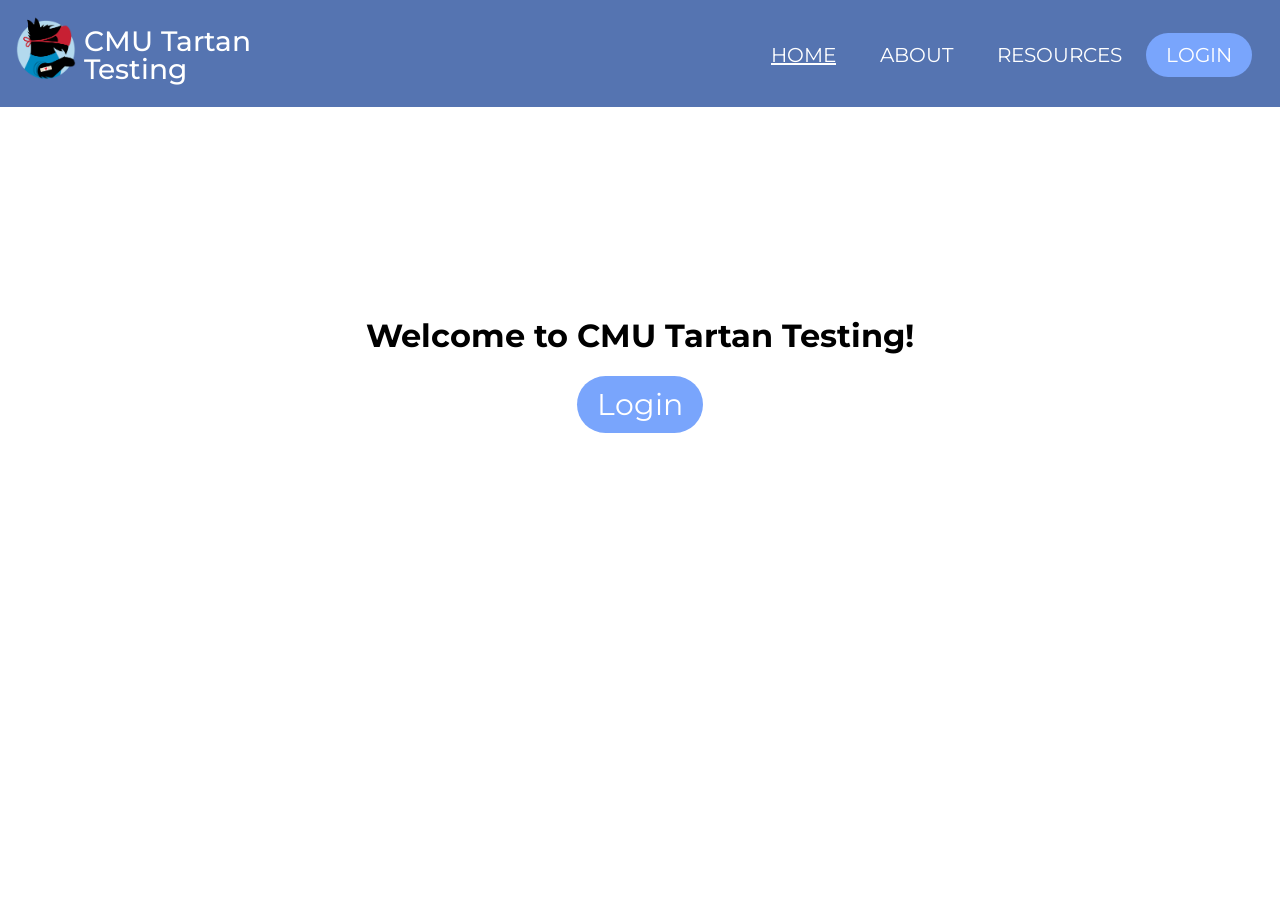
<file: public/index.html>
<!DOCTYPE html>
<html lang="en">
<head>
    <meta charset="utf-8" />
    <meta name="author" content="Carnegie Mellon University Tartan Testing">
    
    <title>CMU Tartan Testing</title>

    <!-- CSS Files -->
    <link rel="stylesheet" media="all" type="text/css" href="css/styles.css" />
    <link rel="stylesheet" media="all" type="text/css" href="css/buttons.css" />

    <!-- Favicon -->
    <link rel="shortcut icon" type="image/x-icon" href="images/scottyvaccinated.png" />

    <!-- Google Font -->
    <link rel="preconnect" href="https://fonts.googleapis.com">
    <link rel="preconnect" href="https://fonts.gstatic.com" crossorigin>
    <link href="https://fonts.googleapis.com/css2?family=Montserrat&display=swap" rel="stylesheet">
</head>

<body>
    <div id="top_row">
        <header>
            <a href="loggedin-home.html"><img src="images/scottyvaccinated.png" class="logo" alt="CMU mascot Scotty wearing a mask"></a>
            <h1>CMU Tartan Testing</h1>
        </header>

        <!-- Nav bar -->
        <nav>
            <a href="index.html" class="selected button">HOME</a>
            <a href="about.html" class="button">ABOUT</a>
            <a href="resources.html" class="button">RESOURCES</a>
            <a href="login.html" class="button login-button">LOGIN</a>
        </nav>

        <!-- Main content of page -->
        <div id="centered-page">
            <h1>Welcome to CMU Tartan Testing!</h1><br>
            <a href="login.html" class="button login-button medium-button">Login</a>
        </div>
    </div>
</body>
</html>
</file>
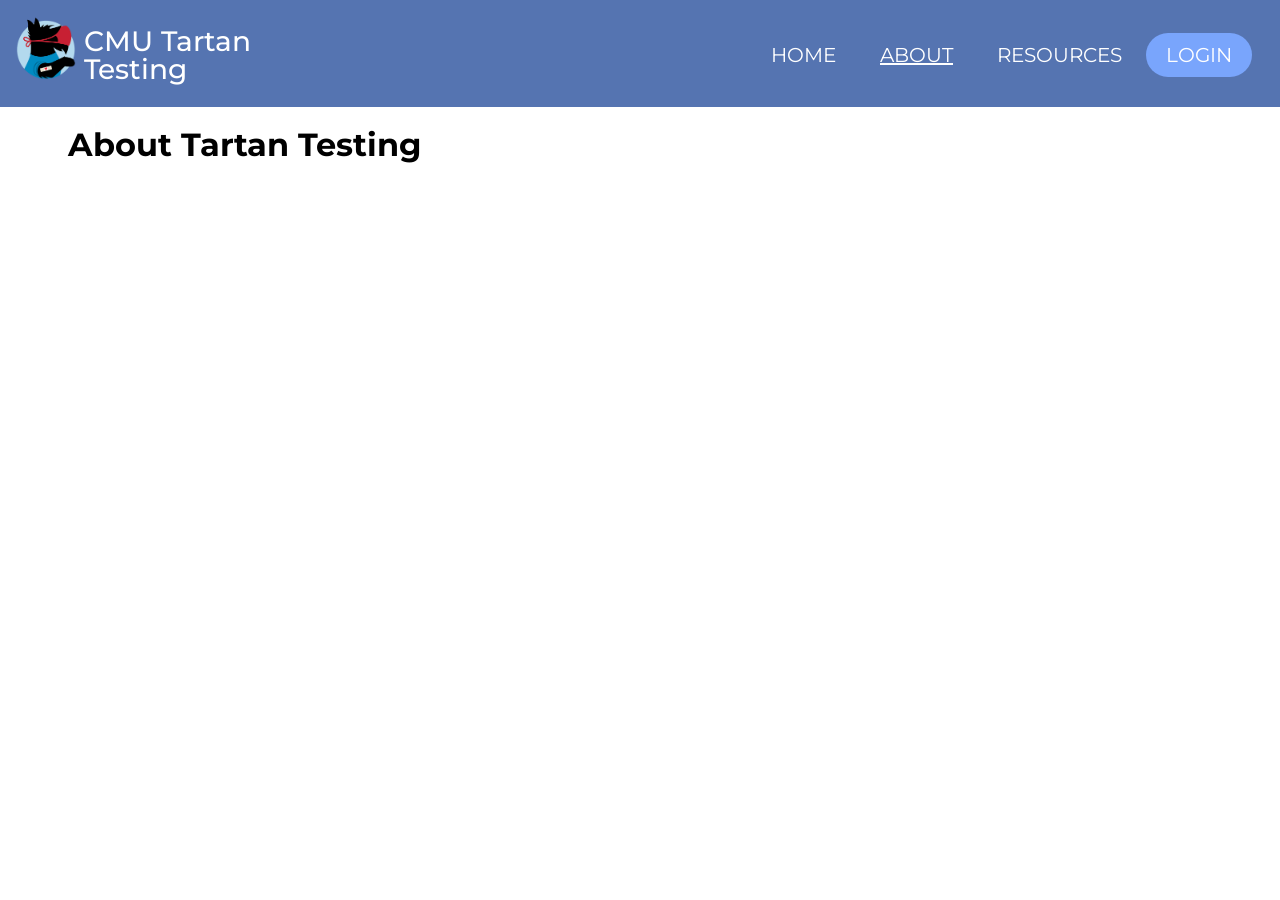
<file: public/about.html>
<!DOCTYPE html>
<html lang="en">
<head>
    <meta charset="utf-8" />
    <meta name="author" content="Carnegie Mellon University Tartan Testing">
    
    <title>CMU Tartan Testing</title>

    <!-- CSS Files -->
    <link rel="stylesheet" media="all" type="text/css" href="css/styles.css" />
    <link rel="stylesheet" media="all" type="text/css" href="css/buttons.css" />

    <!-- Favicon -->
    <link rel="shortcut icon" type="image/x-icon" href="images/scottyvaccinated.png" />

    <!-- Google Font -->
    <link rel="preconnect" href="https://fonts.googleapis.com">
    <link rel="preconnect" href="https://fonts.gstatic.com" crossorigin>
    <link href="https://fonts.googleapis.com/css2?family=Montserrat&display=swap" rel="stylesheet">
</head>

<body>
    <div id="top_row">
        <header>
            <a href="loggedin-home.html"><img src="images/scottyvaccinated.png" class="logo" alt="CMU mascot Scotty wearing a mask"></a>
            <h1>CMU Tartan Testing</h1>
        </header>

        <!-- Nav bar -->
        <nav>
            <a href="index.html" class="button">HOME</a>
            <a href="about.html" class="button selected">ABOUT</a>
            <a href="resources.html" class="button">RESOURCES</a>
            <a href="login.html" class="button login-button">LOGIN</a>
        </nav>

        <div id="content">
            <h2>About Tartan Testing</h2>
        </div>
    </div>
</body>
</html>
</file>
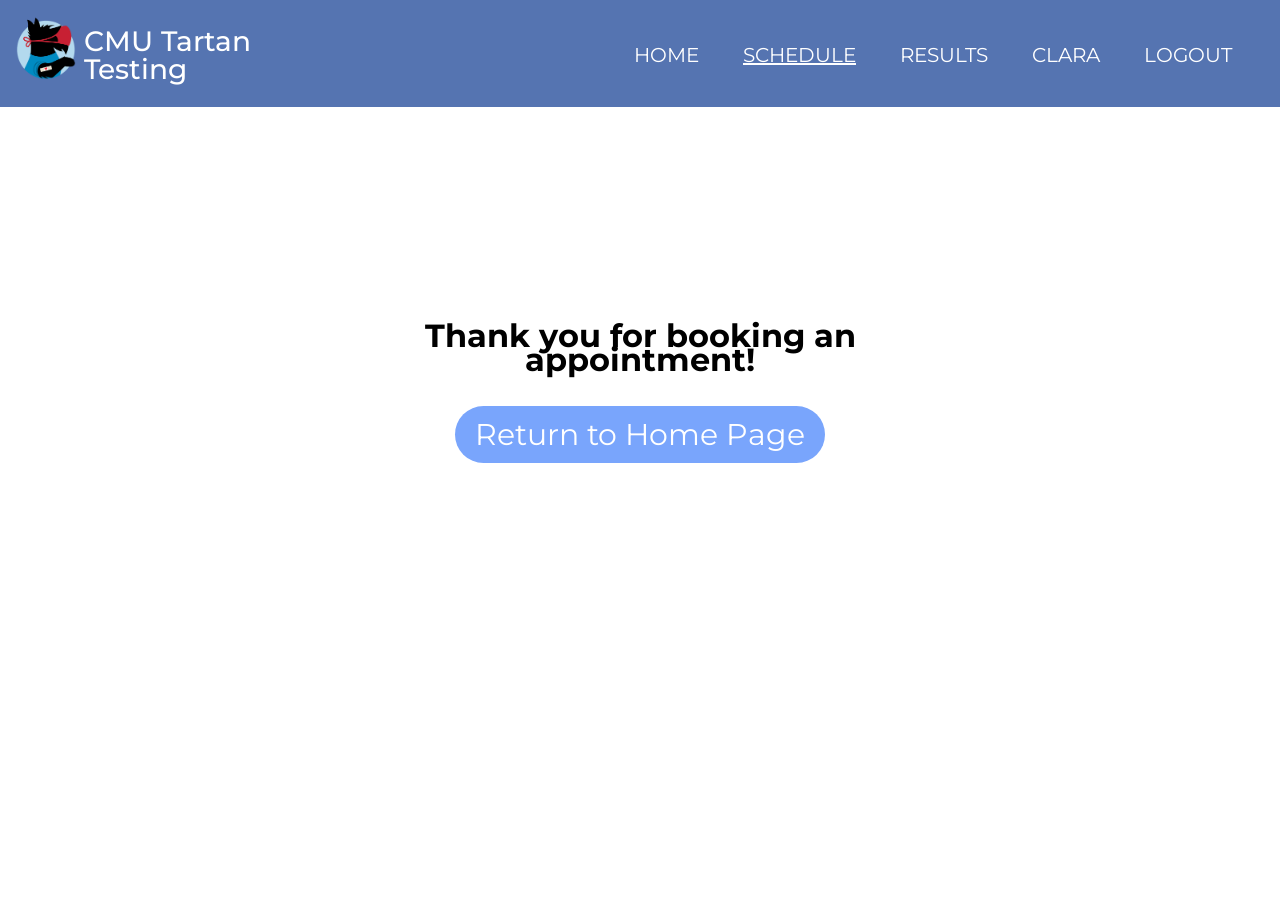
<file: public/appt-confirmation.html>
<!DOCTYPE html>
<html lang="en">
<head>
    <meta charset="utf-8" />
    <meta name="author" content="Carnegie Mellon University Tartan Testing">
    
    <title>CMU Tartan Testing</title>
    
    <!-- CSS Files -->
    <link rel="stylesheet" media="all" type="text/css" href="css/styles.css" />
    <link rel="stylesheet" media="all" type="text/css" href="css/buttons.css" />

    <!-- Favicon -->
    <link rel="shortcut icon" type="image/x-icon" href="images/scottyvaccinated.png" />
    
    <!-- Google Font -->
    <link rel="preconnect" href="https://fonts.googleapis.com">
    <link rel="preconnect" href="https://fonts.gstatic.com" crossorigin>
    <link href="https://fonts.googleapis.com/css2?family=Montserrat&display=swap" rel="stylesheet">
</head>

<body>
    <div id="top_row">
        <header>
            <a href="loggedin-home.html"><img src="images/scottyvaccinated.png" class="logo" alt="CMU mascot Scotty wearing a mask"></a>
            <h1>CMU Tartan Testing</h1>
        </header>

        <!-- Nav bar -->
        <nav>
            <a href="loggedin-home.html" class="button">HOME</a>
            <a href="" class="button selected">SCHEDULE</a>
            <a href="covid-results.html" class="button">RESULTS</a>
            <a href="" class="button">CLARA</a>
            <a href="index.html" class="button">LOGOUT</a>
            <!-- <a href="profile.html" class="button"><img src="images/pfp.png" class="pfp">Clara</a> -->
        </nav>

        <!-- Main message of the page -->
        <div id="centered-page">
            <h2>Thank you for booking an appointment!</h2><br>
            <a href="loggedin-home.html" class="button login-button medium-button">Return to Home Page</a>
        </div>
    </div>
</body>
</html>
</file>
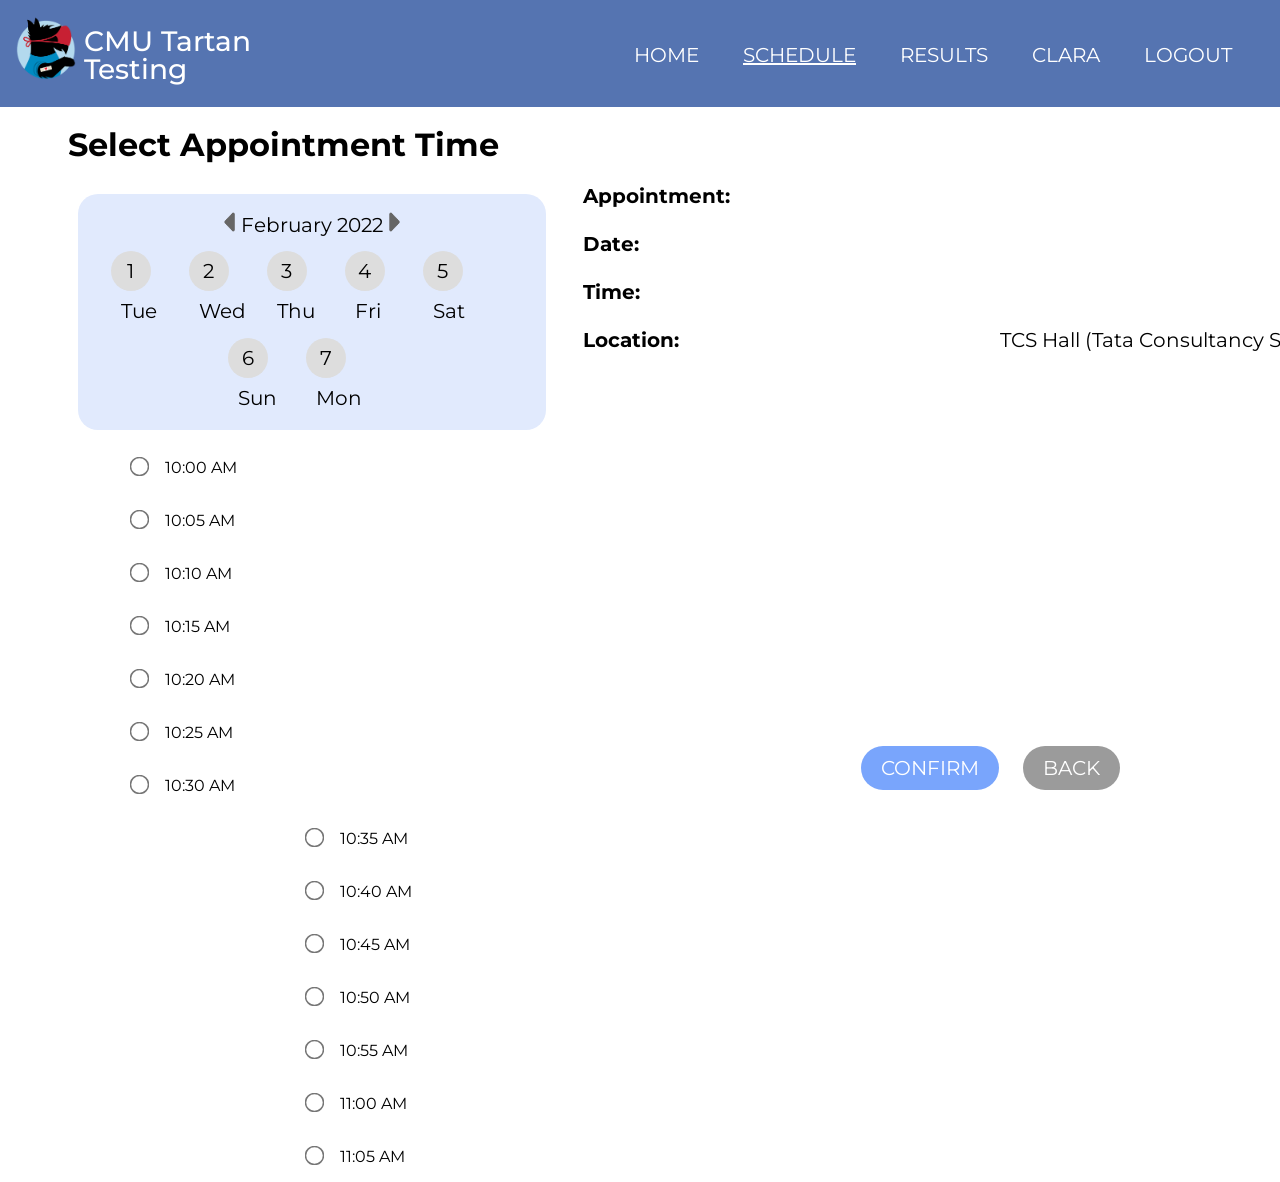
<file: public/appt-time.html>
<!DOCTYPE html>
<html lang="en">
<head>
    <meta charset="utf-8" />
    <meta name="author" content="Carnegie Mellon University Tartan Testing">
    
    <title>CMU Tartan Testing</title>

    <!-- CSS Files -->
    <link rel="stylesheet" media="all" type="text/css" href="css/styles.css" />
    <link rel="stylesheet" media="all" type="text/css" href="css/buttons.css" />

    <!-- JS Files -->
    <script defer src="js/main.js"></script>
    <script defer src="js/scheduling-appt.js"></script>

    <script src="js/jquery-3.6.0.min.js"></script>

    <!-- Favicon -->
    <link rel="shortcut icon" type="image/x-icon" href="images/scottyvaccinated.png" />

    <!-- Google Font -->
    <link rel="preconnect" href="https://fonts.googleapis.com">
    <link rel="preconnect" href="https://fonts.gstatic.com" crossorigin>
    <link href="https://fonts.googleapis.com/css2?family=Montserrat&display=swap" rel="stylesheet">
</head>

<body onload="onLoadTimePage()">
    <div id="top_row">
        <header>
            <a href="loggedin-home.html"><img src="images/scottyvaccinated.png" class="logo" alt="CMU mascot Scotty wearing a mask"></a>
            <h1>CMU Tartan Testing</h1>
        </header>

        <!-- Nav bar -->
        <nav>
            <a href="loggedin-home.html" class="button">HOME</a>
            <a href="" class="button selected">SCHEDULE</a>
            <a href="covid-results.html" class="button">RESULTS</a>
            <a href="" class="button">CLARA</a>
            <a href="index.html" class="button">LOGOUT</a>
            <!-- <a href="profile.html" class="button"><img src="images/pfp.png" class="pfp">Clara</a> -->
        </nav>

        <div id="content">
            <h2>Select Appointment Time</h2>
            <!-- Left half of page -->
            <div id="left-half">
                <!-- Selecting a date -->
                <form id="choosing-date-time" onclick="update_appt_info()">
                    <div id="date-selection">
                        <img src="images/left_button.png" class="left-right-buttons" alt="left arrow">
                        <p>February 2022</p>
                        <img src="images/right_button.png" class="left-right-buttons" alt="right arrow"><br>
                        <input type="radio" id="date1" name="appt-date" value="Tuesday, February 1, 2022" required>
                            <label for="date1">1<br><br>Tue</label>
                        <input type="radio" id="date2" name="appt-date" value="Wednesday, February 2, 2022">
                            <label for="date2">2<br><br>Wed</label>
                        <input type="radio" id="date3" name="appt-date" value="Thursday, February 3, 2022">
                            <label for="date3">3<br><br>Thu</label>
                        <input type="radio" id="date4" name="appt-date" value="Friday, February 4, 2022">
                            <label for="date4">4<br><br>Fri</label>
                        <input type="radio" id="date5" name="appt-date" value="Saturday, February 5, 2022">
                            <label for="date5">5<br><br>Sat</label>
                        <input type="radio" id="date6" name="appt-date" value="Sunday, February 6, 2022">
                            <label for="date6">6<br><br>Sun</label>
                        <input type="radio" id="date7" name="appt-date" value="Monday, February 7, 2022">
                            <label for="date7">7<br><br>Mon</label> 
                    </div>

                    <!-- Left side of times -->
                    <div id="time-group1">
                        <input type="radio" id="time1" name="appt-time" value="10:00 AM" required>
                            <label for="time1">10:00 AM</label> <br>
                        <input type="radio" id="time2" name="appt-time" value="10:05 AM">
                            <label for="time2">10:05 AM</label> <br>
                        <input type="radio" id="time3" name="appt-time" value="10:10 AM">
                            <label for="time3">10:10 AM</label> <br>
                        <input type="radio" id="time4" name="appt-time" value="10:15 AM">
                            <label for="time5">10:15 AM</label> <br>
                        <input type="radio" id="time5" name="appt-time" value="10:20 AM">
                            <label for="time5">10:20 AM</label> <br>
                        <input type="radio" id="time6" name="appt-time" value="10:25 AM">
                            <label for="time6">10:25 AM</label> <br>
                        <input type="radio" id="time7" name="appt-time" value="10:30 AM">
                            <label for="time7">10:30 AM</label> <br>
                    </div>
                    <!-- Right side of times -->
                    <div id="time-group2">
                        <input type="radio" id="time8" name="appt-time" value="10:35AM">
                            <label for="time8">10:35 AM</label> <br>
                        <input type="radio" id="time9" name="appt-time" value="10:40AM">
                            <label for="time9">10:40 AM</label> <br>
                        <input type="radio" id="time10" name="appt-time" value="10:45AM">
                            <label for="time10">10:45 AM</label> <br>
                        <input type="radio" id="time11" name="appt-time" value="10:50AM">
                            <label for="time11">10:50 AM</label> <br>
                        <input type="radio" id="time12" name="appt-time" value="10:55AM">
                            <label for="time12">10:55 AM</label> <br>
                        <input type="radio" id="time13" name="appt-time" value="11:00AM">
                            <label for="time13">11:00 AM</label> <br>
                        <input type="radio" id="time14" name="appt-time" value="11:05AM">
                            <label for="time14">11:05 AM</label> <br>
                    </div>

                    <!-- Buttons -->
                    <div id="confirm-back-buttons">
                        <input type="submit" id="confirm-button" class="button" value="CONFIRM">
                        <a href="appt-type.html" id="back-button" class="button">BACK</a>
                    </div>
                </form>
            </div>
            
            <!-- Right side of page -->
            <div id="right-half">
                <!-- Confirmation of selected choices -->
                <p><strong>Appointment:</strong> <span class="appt-info-right" id="appt-type"></span></p><br>
                <p><strong>Date:</strong> <span class="appt-info-right" id="appt-date"></span></p><br>
                <p><strong>Time:</strong> <span class="appt-info-right" id="appt-time"></span></p><br>
                <p><strong>Location:</strong> <span class="appt-info-right">TCS Hall (Tata Consultancy Services</span></p><br>
                <iframe src="https://www.google.com/maps/embed?pb=!1m18!1m12!1m3!1d3036.377367465818!2d-79.94954334903956!3d40.4447839617555!2m3!1f0!2f0!3f0!3m2!1i1024!2i768!4f13.1!3m3!1m2!1s0x8834f319d3870ad1%3A0x79d45fd59091764a!2sTCS%20Hall!5e0!3m2!1sen!2sus!4v1646093544694!5m2!1sen!2sus" width="400" height="250" style="border:0;" allowfullscreen="" loading="lazy"></iframe>
            </div>
        </div>
    </div>
</body>
</html>
</file>
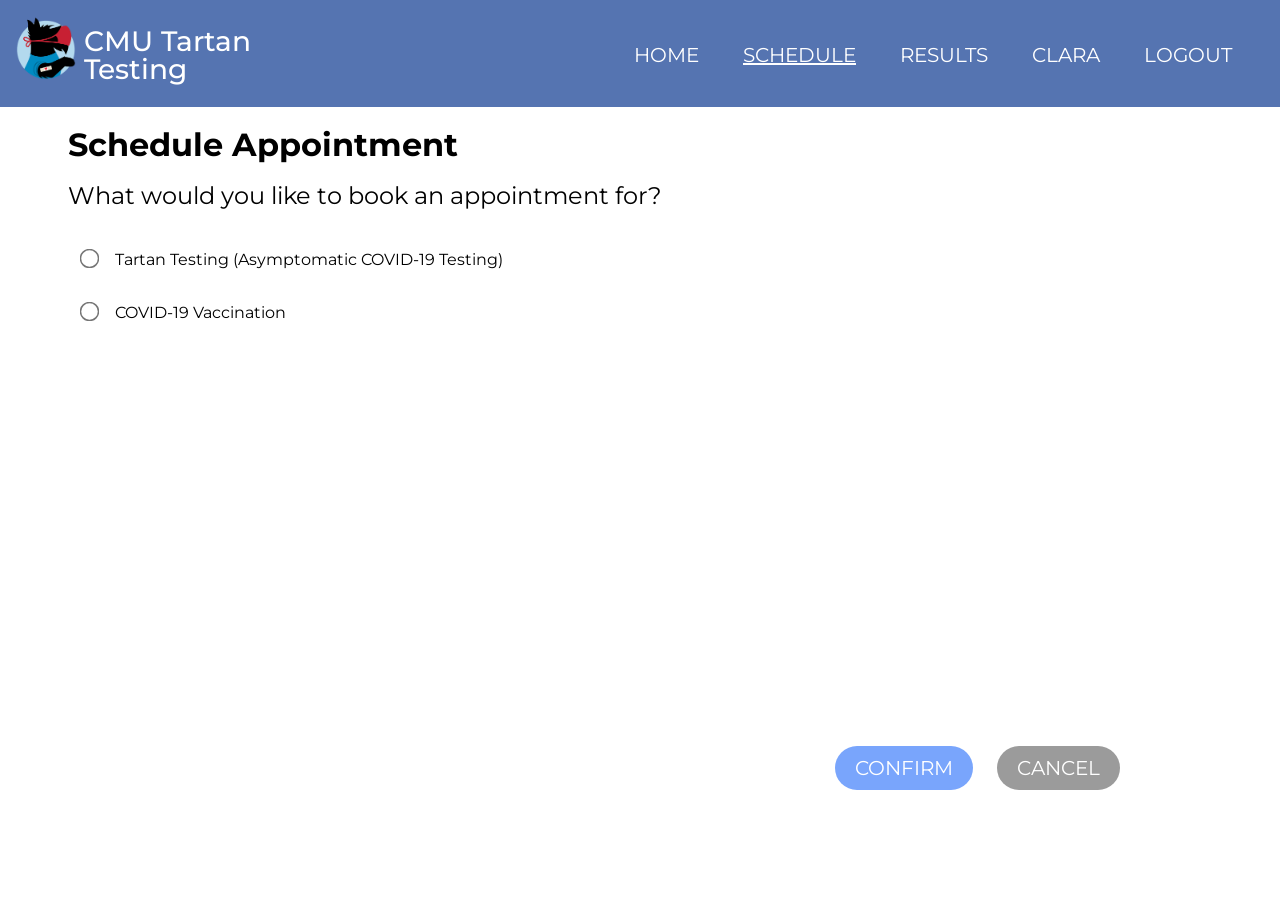
<file: public/appt-type.html>
<!DOCTYPE html>
<html lang="en">
<head>
    <meta charset="utf-8" />
    <meta name="author" content="Carnegie Mellon University Tartan Testing">
    
    <title>CMU Tartan Testing</title>

    <!-- CSS Files -->
    <link rel="stylesheet" media="all" type="text/css" href="css/styles.css" />
    <link rel="stylesheet" media="all" type="text/css" href="css/buttons.css" />

    <!-- JS Files -->
    <script defer src="js/scheduling-appt.js"></script>

    <!-- Favicon -->
    <link rel="shortcut icon" type="image/x-icon" href="images/scottyvaccinated.png" />

    <!-- Google Font -->
    <link rel="preconnect" href="https://fonts.googleapis.com">
    <link rel="preconnect" href="https://fonts.gstatic.com" crossorigin>
    <link href="https://fonts.googleapis.com/css2?family=Montserrat&display=swap" rel="stylesheet">
</head>

<body>
    <div id="top_row">
        <header>
            <a href="loggedin-home.html"><img src="images/scottyvaccinated.png" class="logo" alt="CMU mascot Scotty wearing a mask"></a>
            <h1>CMU Tartan Testing</h1>
        </header>

        <!-- Nav bar -->
        <nav>
            <a href="loggedin-home.html" class="button">HOME</a>
            <a href="" class="button selected">SCHEDULE</a>
            <a href="covid-results.html" class="button">RESULTS</a>
            <a href="" class="button">CLARA</a>
            <a href="index.html" class="button">LOGOUT</a>
            <!-- <a href="profile.html" class="button"><img src="images/pfp.png" class="pfp">Clara</a> -->
        </nav>

        <div id="content">
            <!-- Choosing a type of appointment -->
            <h2>Schedule Appointment</h2>
            <h3>What would you like to book an appointment for?</h3>
            <form id="choose-appt-type">
                <input type="radio" id="covid-test" name="appt-type" value="Tartan Testing (Asymptomatic COVID-19 Testing)" required>
                <label for="covid-test">Tartan Testing (Asymptomatic COVID-19 Testing)</label> <br>
                <input type="radio" id="vaccination" name="appt-type" value="COVID-19 Vaccination">
                <label for="vaccination">COVID-19 Vaccination</label>

                <!-- Buttons -->
                <div id="confirm-back-buttons">
                    <input type="submit" id="confirm-button" class="button" value="CONFIRM">
                    <a href="loggedin-home.html" id="back-button" class="button">CANCEL</a>
                </div>
            </form>

        </div>
    </div>
</body>
</html>
</file>
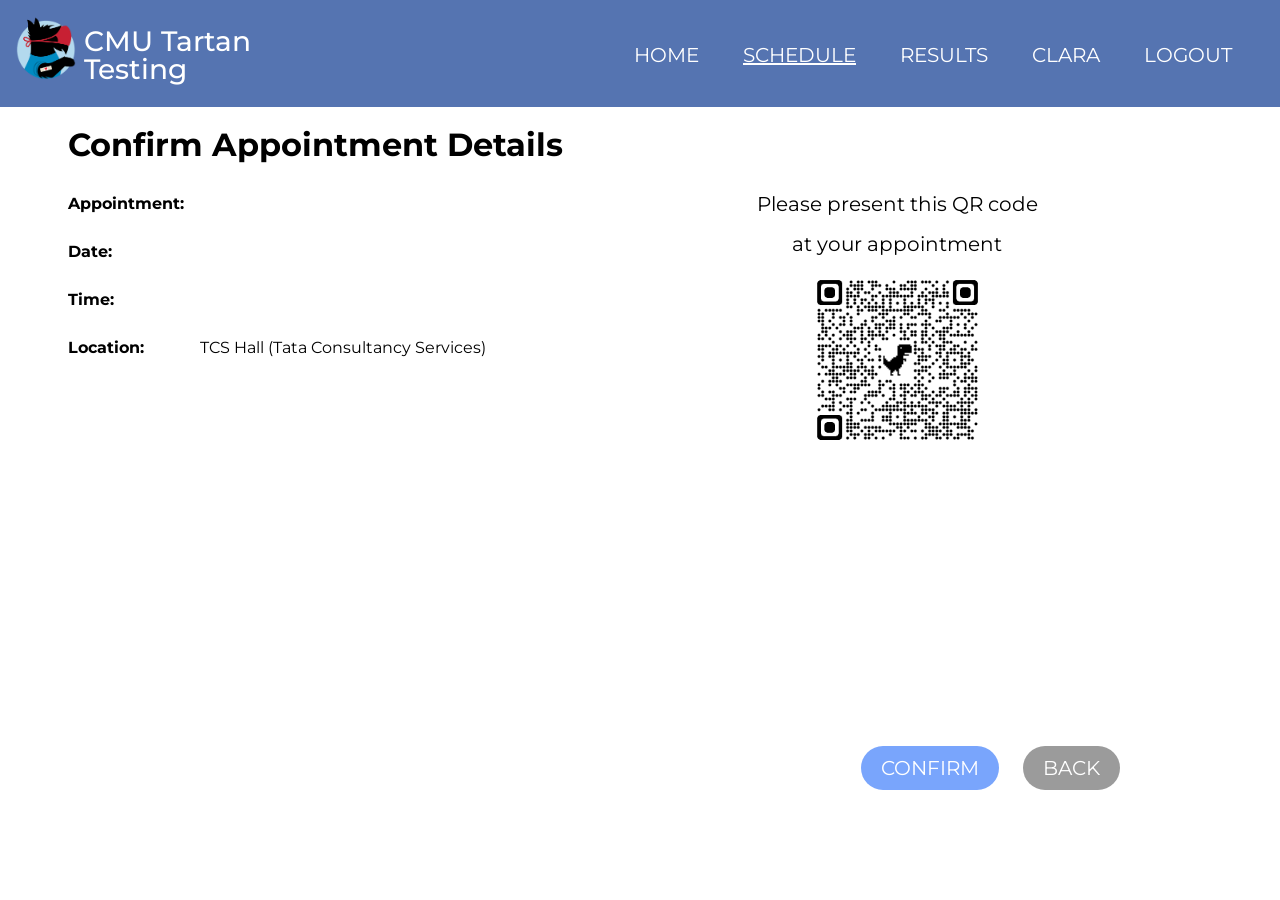
<file: public/confirm-appt.html>
<!DOCTYPE html>
<html lang="en">
<head>
    <meta charset="utf-8" />
    <meta name="author" content="Carnegie Mellon University Tartan Testing">
    
    <title>CMU Tartan Testing</title>

    <!-- CSS Files -->
    <link rel="stylesheet" media="all" type="text/css" href="css/styles.css" />
    <link rel="stylesheet" media="all" type="text/css" href="css/buttons.css" />

    <!-- JS Files -->
    <script src="js/upcoming-appt.js"></script>
    <script src="js/confirming-appt.js"></script>
    <script defer src="js/convert-to-object.js"></script>

    <!-- Favicon -->
    <link rel="shortcut icon" type="image/x-icon" href="images/scottyvaccinated.png" />

    <!-- Google Font -->
    <link rel="preconnect" href="https://fonts.googleapis.com">
    <link rel="preconnect" href="https://fonts.gstatic.com" crossorigin>
    <link href="https://fonts.googleapis.com/css2?family=Montserrat&display=swap" rel="stylesheet">
</head>

<body onload="onLoadConfirm()">
    <div id="top_row">
        <header>
            <a href="loggedin-home.html"><img src="images/scottyvaccinated.png" class="logo" alt="CMU mascot Scotty wearing a mask"></a>
            <h1>CMU Tartan Testing</h1>
        </header>

        <!-- Nav bar -->
        <nav>
            <a href="loggedin-home.html" class="button">HOME</a>
            <a href="" class="button selected">SCHEDULE</a>
            <a href="covid-results.html" class="button">RESULTS</a>
            <a href="" class="button">CLARA</a>
            <a href="index.html" class="button">LOGOUT</a>
            <!-- <a href="profile.html" class="button"><img src="images/pfp.png" class="pfp">Clara</a> -->
        </nav>

        <div id="content">
            <!-- Page for user to go over appointment details and confirm -->
            <h2>Confirm Appointment Details</h2>
            <div id="left-half">
                <p><strong>Appointment:</strong> <span class="appt-info-left" id="appt-type"></span></p><br>
                <p><strong>Date:</strong> <span class="appt-info-left" id="appt-date"></span></p><br>
                <p><strong>Time:</strong> <span class="appt-info-left" id="appt-time"></span></p><br>
                <p><strong>Location:</strong> <span class="appt-info-left">TCS Hall (Tata Consultancy Services)</span></p><br>
                <iframe src="https://www.google.com/maps/embed?pb=!1m18!1m12!1m3!1d3036.377367465818!2d-79.94954334903956!3d40.4447839617555!2m3!1f0!2f0!3f0!3m2!1i1024!2i768!4f13.1!3m3!1m2!1s0x8834f319d3870ad1%3A0x79d45fd59091764a!2sTCS%20Hall!5e0!3m2!1sen!2sus!4v1646093544694!5m2!1sen!2sus" width="400" height="250" style="border:0;" allowfullscreen="" loading="lazy"></iframe>
            </div>
            <div id="right-half-centered">
                <!-- QR code that user will need when they go to appt -->
                <p>Please present this QR code at your appointment</p><br>
                <img src="images/figma_qr.png" id="qr-code" alt="QR code for appointment">
            </div>

            <!-- Button -->
            <div id="confirm-back-buttons">
                <button id="confirm-button" class="button">CONFIRM</button>
                <a href="appt-time.html" id="back-button" class="button">BACK</a>
            </div>
        </div>
    </div>
</body>
</html>
</file>
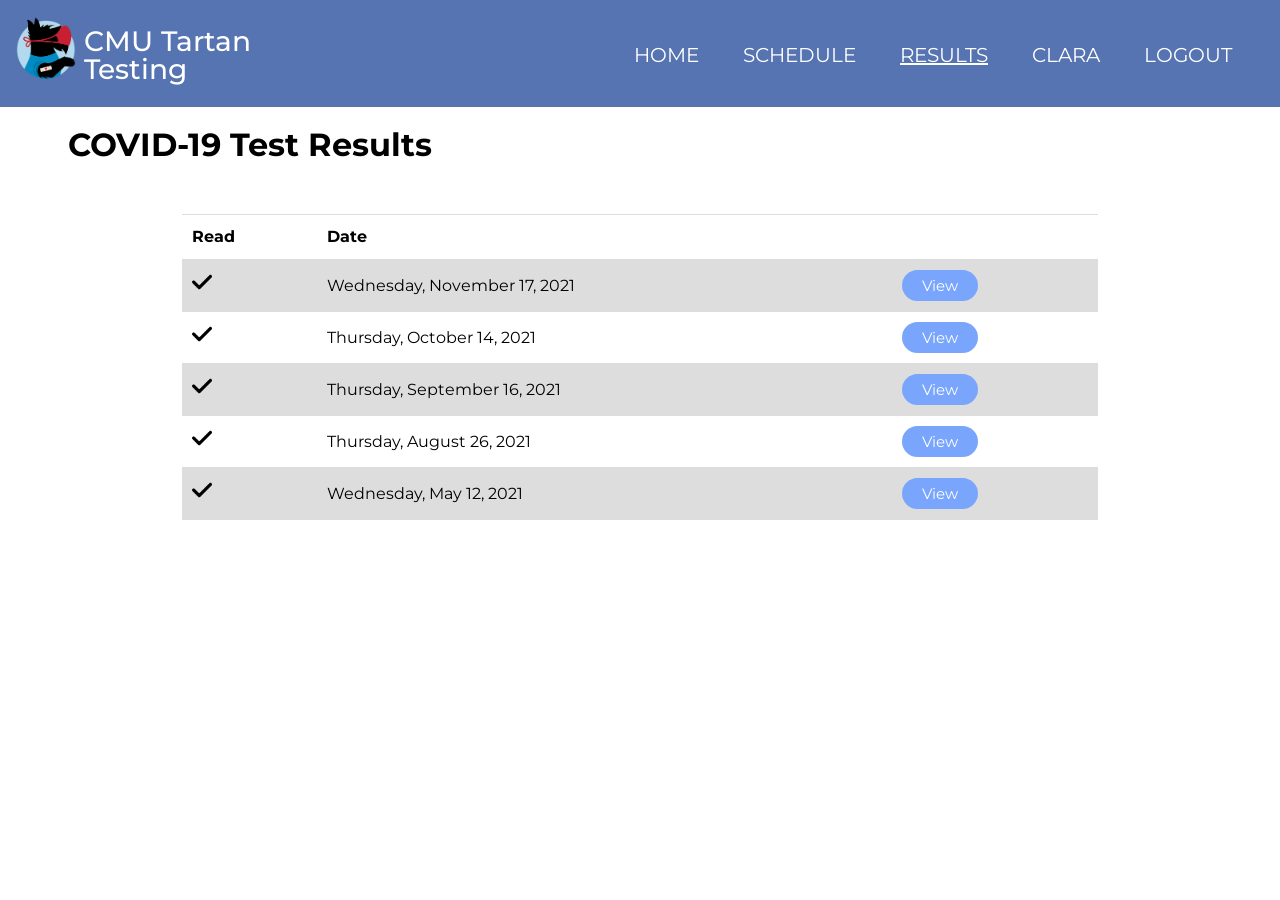
<file: public/covid-results.html>
<!DOCTYPE html>
<html lang="en">
<head>
    <meta charset="utf-8" />
    <meta name="author" content="Carnegie Mellon University Tartan Testing">
    
    <title>CMU Tartan Testing</title>

    <!-- CSS Files -->
    <link rel="stylesheet" media="all" type="text/css" href="css/styles.css" />
    <link rel="stylesheet" media="all" type="text/css" href="css/buttons.css" />

    <!-- JS Files -->
    <script src="js/covid-results.js"></script>
    <script defer src="js/modals.js"></script>
    
    <!-- Favicon -->
    <link rel="shortcut icon" type="image/x-icon" href="images/scottyvaccinated.png" />

    <!-- Google Font -->
    <link rel="preconnect" href="https://fonts.googleapis.com">
    <link rel="preconnect" href="https://fonts.gstatic.com" crossorigin>
    <link href="https://fonts.googleapis.com/css2?family=Montserrat&display=swap" rel="stylesheet">
</head>

<body onload="onLoad()">
    <div id="top_row">
        <header>
            <a href="loggedin-home.html"><img src="images/scottyvaccinated.png" class="logo" alt="CMU mascot Scotty wearing a mask"></a>
            <h1>CMU Tartan Testing</h1>
        </header>

        <!-- Nav bar -->
        <nav>
            <a href="loggedin-home.html" class="button">HOME</a>
            <a href="appt-type.html" class="button">SCHEDULE</a>
            <a href="" class="button selected">RESULTS</a>
            <a href="" class="button">CLARA</a>
            <a href="index.html" class="button">LOGOUT</a>
            <!-- <a href="profile.html" class="button"><img src="images/pfp.png" class="pfp">Clara</a> -->
        </nav>

        <div id="content">
            <h2>COVID-19 Test Results</h2>
            <table id="covid-results">
                <tr>
                    <th>Read</th>
                    <th>Date</th>
                    <th></th>
                </tr>
            </table>
        </div>

        <div class="modal" id="modal">
            <div class="modal-body">
                <h1>COVID-19 Test Result</h1>
                <p><strong>Result:</strong> Negative/Not Detected</p>
                <p><strong>Date:</strong> Wednesday, November 17, 2021</p>
                <p><strong>Time:</strong> 10:05 AM</p>
                <p><strong>Location:</strong> TCS Hall (Tata Consultancy Services</p>
                <p>
                    Other written details for the test result. Lorem ipsum dolor sit amet, consectetur adipiscing elit, sed do eiusmod tempor 
                    incididunt ut labore et dolore magna aliqua. Ut enim ad minim veniam, quis nostrud exercitation ullamco laboris nisi ut 
                    aliquip ex ea commodo consequat. Duis aute irure dolor in reprehenderit in voluptate velit esse cillum dolore eu fugiat nulla 
                    pariatur. Excepteur sint occaecat cupidatat non proident, sunt in culpa qui officia deserunt mollit anim id est laborum. 
                </p>
                <button data-close-button class="button" id="popup-back-button">Close</button>
            </div>
        </div>
        <div id="overlay"></div>
    </div>
</body>
</html>
</file>
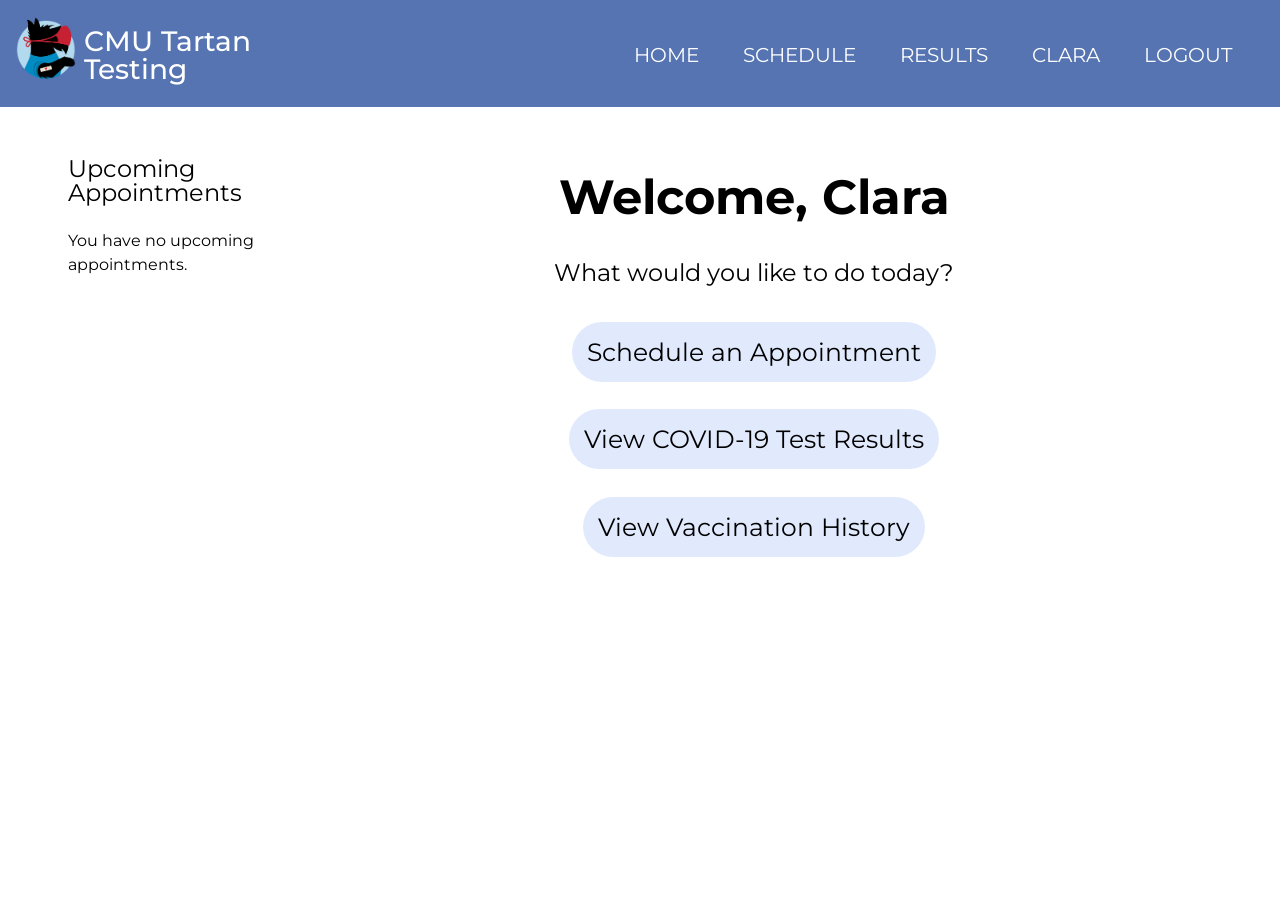
<file: public/loggedin-home.html>
<!DOCTYPE html>
<html lang="en">
<head>
    <meta charset="utf-8" />
    <meta name="author" content="Carnegie Mellon University Tartan Testing">
    
    <title>CMU Tartan Testing</title>

    <!-- CSS Files -->
    <link rel="stylesheet" media="all" type="text/css" href="css/styles.css" />
    <link rel="stylesheet" media="all" type="text/css" href="css/buttons.css" />

    <!-- JS Files -->
    <script src="js/upcoming-appt.js"></script>

    <!-- Favicon -->
    <link rel="shortcut icon" type="image/x-icon" href="images/scottyvaccinated.png" />

    <!-- Google Font -->
    <link rel="preconnect" href="https://fonts.googleapis.com">
    <link rel="preconnect" href="https://fonts.gstatic.com" crossorigin>
    <link href="https://fonts.googleapis.com/css2?family=Montserrat&display=swap" rel="stylesheet">
</head>

<body onload="onLoad()">
    <div id="top_row">
        <header>
            <a href="loggedin-home.html"><img src="images/scottyvaccinated.png" class="logo" alt="CMU mascot Scotty wearing a mask"></a>
            <h1>CMU Tartan Testing</h1>
        </header>

        <!-- Nav bar -->
        <nav>
            <a href="loggedin-home.html" class="button">HOME</a>
            <a href="appt-type.html" class="button">SCHEDULE</a>
            <a href="covid-results.html" class="button">RESULTS</a>
            <a href="" class="button">CLARA</a>
            <a href="index.html" class="button">LOGOUT</a>
            <!-- <a href="profile.html" class="button"><img src="images/pfp.png" class="pfp">Clara</a> -->
        </nav>

        <div id="content">
            <!-- Sidebar that reminds user of upcoming appointments -->
            <div id="sidebar">
                <h3>Upcoming Appointments</h3>
                <table id="upcoming-summary">
                </table>
            </div>

            <!-- Main content with options -->
            <div id="main-content">
                <h2>Welcome, Clara</h2>
                <h3>What would you like to do today?</h3>
                <a href="appt-type.html" class="button large-button">Schedule an Appointment</a> <br>
                <a href="covid-results.html" class="button large-button">View COVID-19 Test Results</a> <br>
                <a href="vaccination.html" class="button large-button">View Vaccination History</a> <br>
            </div>
        </div>
    </div>
</body>
</html>
</file>
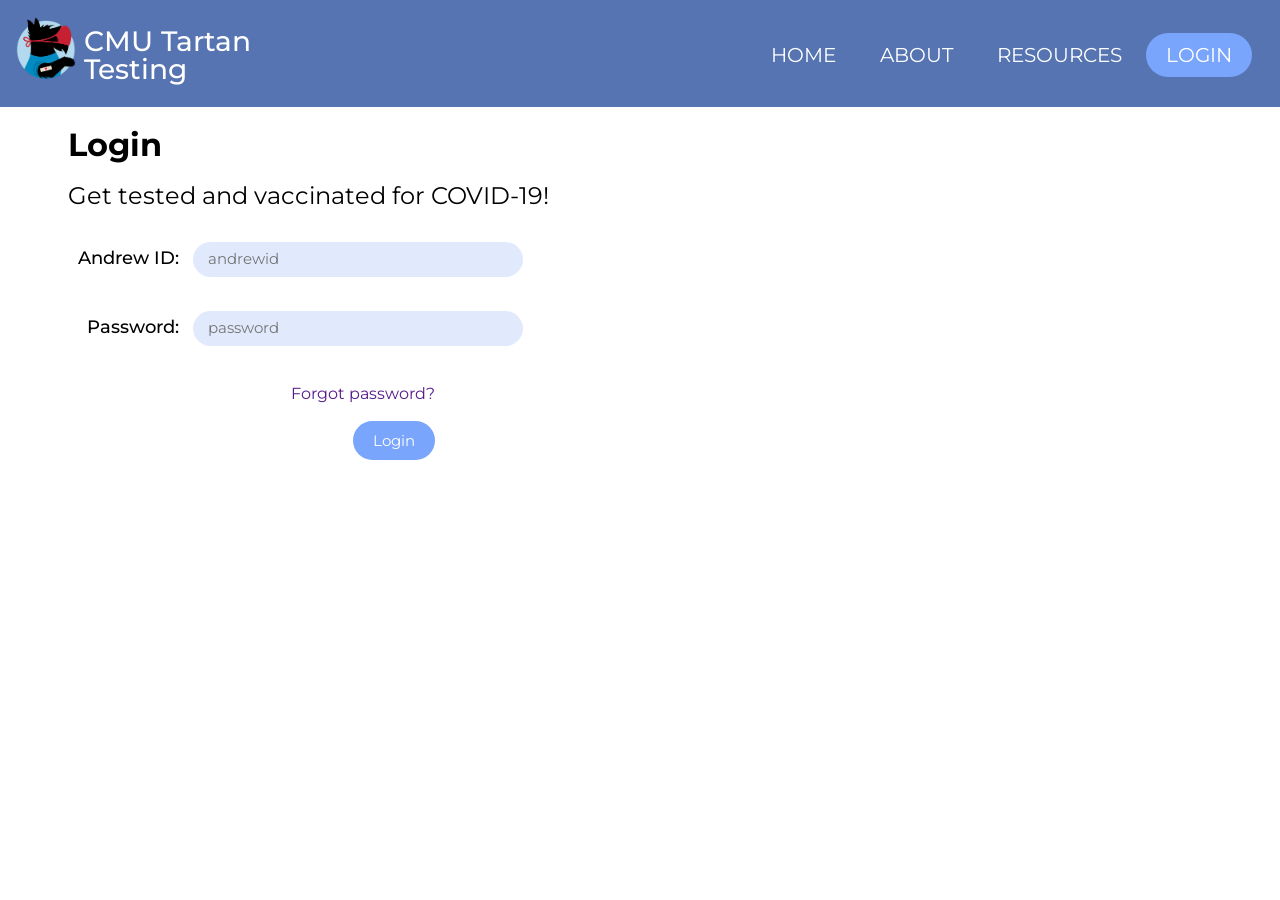
<file: public/login.html>
<!DOCTYPE html>
<html lang="en">
<head>
    <meta charset="utf-8" />
    <meta name="author" content="Carnegie Mellon University Tartan Testing">
    
    <title>CMU Tartan Testing</title>

    <!-- CSS Files -->
    <link rel="stylesheet" media="all" type="text/css" href="css/styles.css" />
    <link rel="stylesheet" media="all" type="text/css" href="css/buttons.css" />

    <!-- Favicon -->
    <link rel="shortcut icon" type="image/x-icon" href="images/scottyvaccinated.png" />

    <!-- Google Font -->
    <link rel="preconnect" href="https://fonts.googleapis.com">
    <link rel="preconnect" href="https://fonts.gstatic.com" crossorigin>
    <link href="https://fonts.googleapis.com/css2?family=Montserrat&display=swap" rel="stylesheet">
</head>

<body>
    <div id="top_row">
        <header>
            <a href="loggedin-home.html"><img src="images/scottyvaccinated.png" class="logo" alt="CMU mascot Scotty wearing a mask"></a>
            <h1>CMU Tartan Testing</h1>
        </header>

        <!-- Nav bar -->
        <nav>
            <a href="index.html" class="button">HOME</a>
            <a href="about.html" class="button">ABOUT</a>
            <a href="resources.html" class="button">RESOURCES</a>
            <a href="login.html" class="button login-button">LOGIN</a>
        </nav>

        <!-- Login -->
        <div id="content">
            <h2>Login</h2>
            <h3>Get tested and vaccinated for COVID-19!</h3>
            <form id="login-form">
                <label for="andrewid">Andrew ID:</label>
                <input type="text" id="andrewid" name="andrewid" placeholder="andrewid" size="20" maxlength="250" required><br/><br/>
                
                <label for="pswd">Password:</label>
                <input type="password" id="pswd" name="pswd" placeholder="password" size="20" maxlength="30"><br/><br/>
            </form>
            <!-- Forgot password and login button -->
            <div id="login-support-items">
                <a href="">Forgot password?</a><br>
                <a href="loggedin-home.html" class="button small-login-button">Login</a>
            </div>
        </div>
    </div>
</body>
</html>
</file>
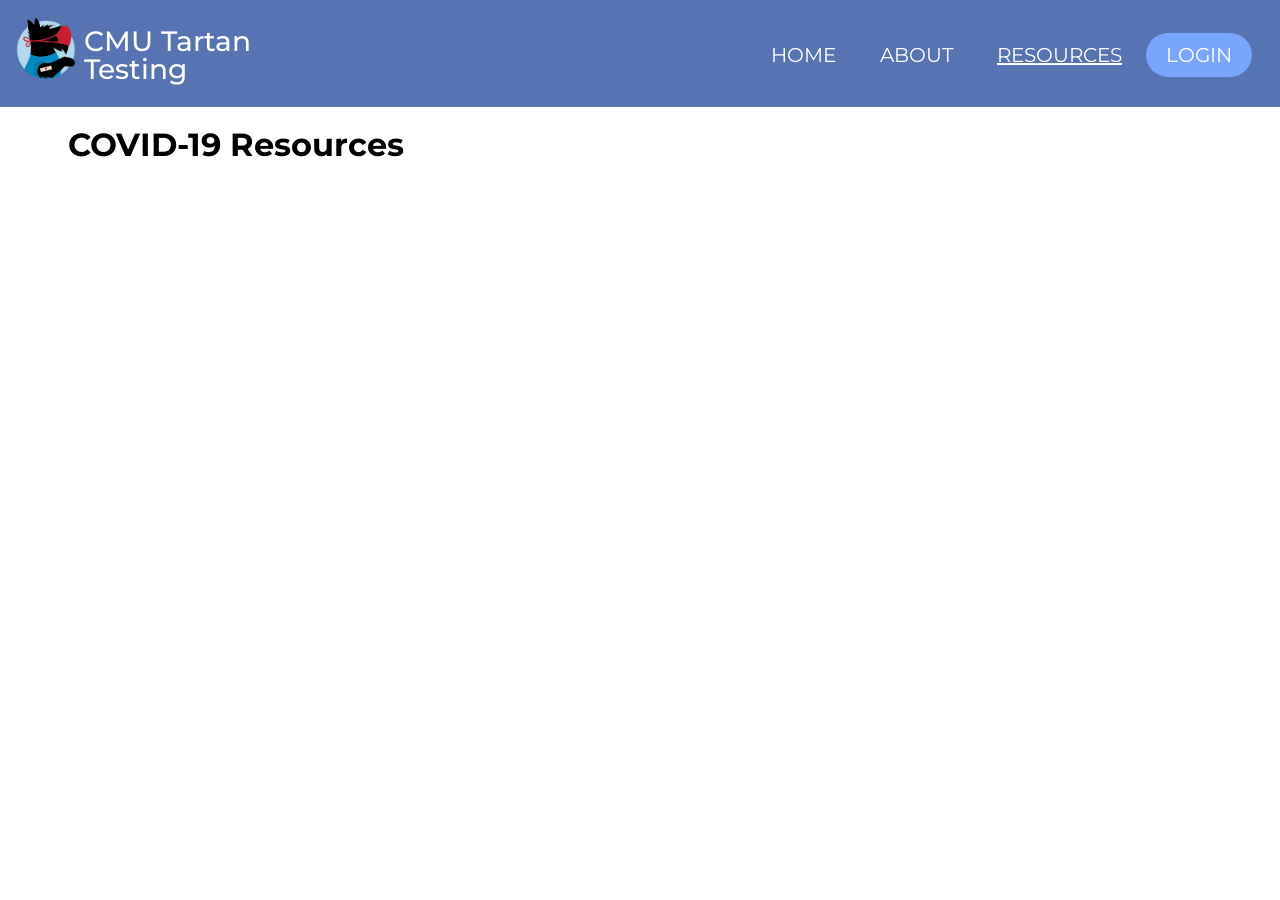
<file: public/resources.html>
<!DOCTYPE html>
<html lang="en">
<head>
    <meta charset="utf-8" />
    <meta name="author" content="Carnegie Mellon University Tartan Testing">
    
    <title>CMU Tartan Testing</title>

    <!-- CSS Files -->
    <link rel="stylesheet" media="all" type="text/css" href="css/styles.css" />
    <link rel="stylesheet" media="all" type="text/css" href="css/buttons.css" />

    <!-- Favicon -->
    <link rel="shortcut icon" type="image/x-icon" href="images/scottyvaccinated.png" />

    <!-- Google Font -->
    <link rel="preconnect" href="https://fonts.googleapis.com">
    <link rel="preconnect" href="https://fonts.gstatic.com" crossorigin>
    <link href="https://fonts.googleapis.com/css2?family=Montserrat&display=swap" rel="stylesheet">
</head>

<body>
    <div id="top_row">
        <header>
            <a href="loggedin-home.html"><img src="images/scottyvaccinated.png" class="logo" alt="CMU mascot Scotty wearing a mask"></a>
            <h1>CMU Tartan Testing</h1>
        </header>

        <!-- Nav bar -->
        <nav>
            <a href="index.html" class="button">HOME</a>
            <a href="about.html" class="button">ABOUT</a>
            <a href="resources.html" class="button selected">RESOURCES</a>
            <a href="login.html" class="button login-button">LOGIN</a>
        </nav>

        <!-- Main contents of page -->
        <div id="content">
            <h2>COVID-19 Resources</h2>
        </div>
    </div>
</body>
</html>
</file>
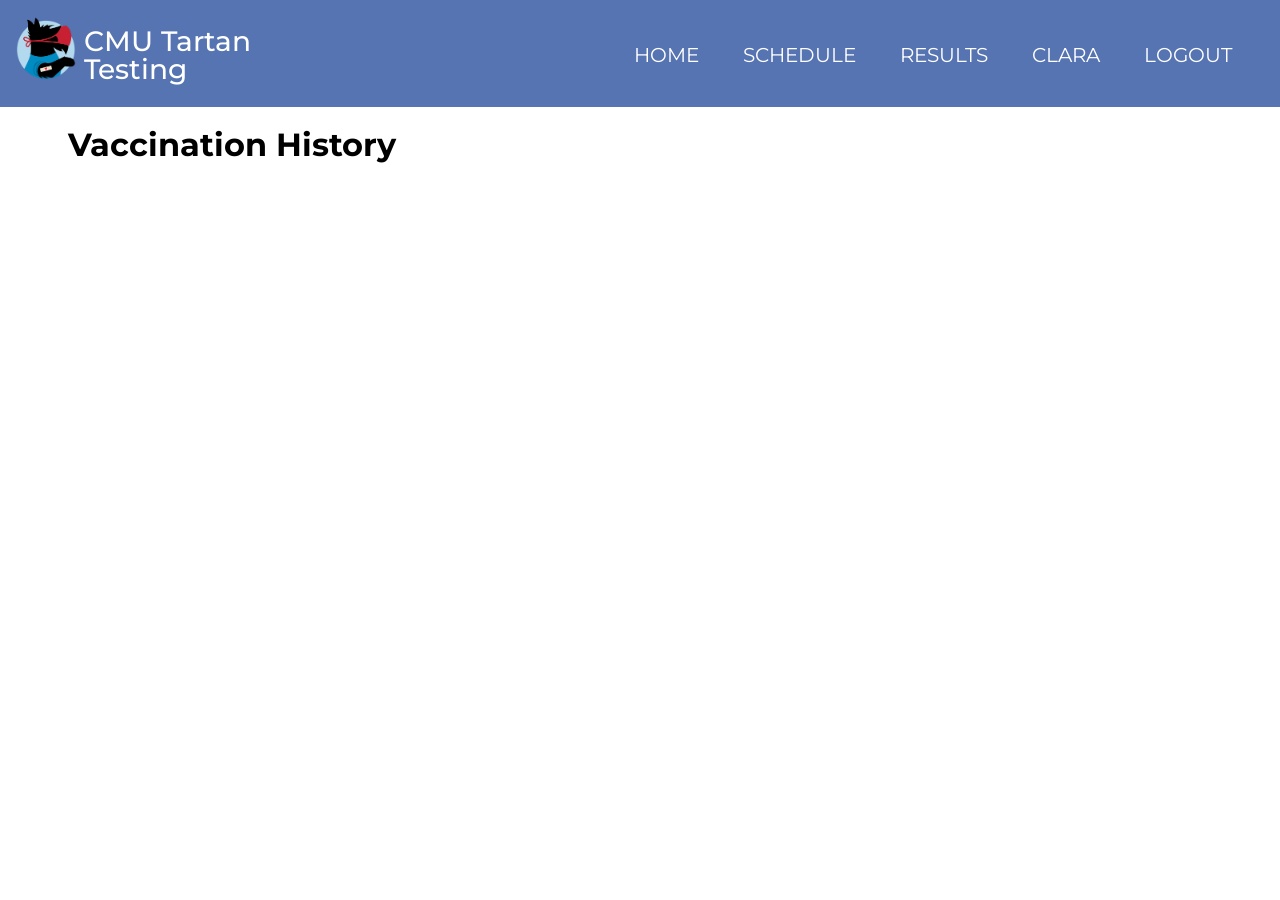
<file: public/vaccination.html>
<!DOCTYPE html>
<html lang="en">
<head>
    <meta charset="utf-8" />
    <meta name="author" content="Carnegie Mellon University Tartan Testing">
    
    <title>CMU Tartan Testing</title>

    <!-- CSS Files -->
    <link rel="stylesheet" media="all" type="text/css" href="css/styles.css" />
    <link rel="stylesheet" media="all" type="text/css" href="css/buttons.css" />

    <!-- Favicon -->
    <link rel="shortcut icon" type="image/x-icon" href="images/scottyvaccinated.png" />

    <!-- Google Font -->
    <link rel="preconnect" href="https://fonts.googleapis.com">
    <link rel="preconnect" href="https://fonts.gstatic.com" crossorigin>
    <link href="https://fonts.googleapis.com/css2?family=Montserrat&display=swap" rel="stylesheet">
</head>

<body>
    <div id="top_row">
        <header>
            <a href="loggedin-home.html"><img src="images/scottyvaccinated.png" class="logo" alt="CMU mascot Scotty wearing a mask"></a>
            <h1>CMU Tartan Testing</h1>
        </header>

        <!-- Nav bar -->
        <nav>
            <a href="loggedin-home.html" class="button">HOME</a>
            <a href="appt-type.html" class="button">SCHEDULE</a>
            <a href="covid-results.html" class="button">RESULTS</a>
            <a href="" class="button">CLARA</a>
            <a href="index.html" class="button">LOGOUT</a>
            <!-- <a href="profile.html" class="button"><img src="images/pfp.png" class="pfp">Clara</a> -->
        </nav>

        <!-- Main content of page -->
        <div id="content">
            <h2>Vaccination History</h2>
        </div>
    </div>
</body>
</html>
</file>
<file: public/css/styles.css>
/* Font */

body {
    font-family: 'Montserrat', sans-serif;
    font-size: 100%;
    line-height: 1.5em;
    color: #000000;
    margin: 0px;
    position: relative;
}

/* Nav Bar for pre-login */
#top_row {
    height: 50px;
    padding: .5em .5em 3em .5em;
    border-bottom: 1px solid #5574B1;
    align-content: center;
    background: #5574B1;
}

.logo {
    width: auto;
    height: 4em;
    padding: 0.5em;
    float: left;
}

/* .pfp {
    width: auto;
    height: 2em;
    padding: 0em 0.2em;
    color-overlay: #FFFFFF;
} */

#top_row header h1{
    font-size: 1.75em;
    font-weight: 500;
    width: 250px;
    height: auto;
    color: #FFFFFF;
    line-height: 1em;
    text-decoration: none;
    float: left;
}

#top_row nav {
    float: right;
    margin: 35px 20px;
    text-transform: capitalize;
}

#top_row nav a.selected {
    text-decoration: underline;
}

#top_row nav a.selected:hover {
    background: #f6f6f6;
    color: #bbbbbb;
}

#top_row nav a:hover {
    background: #f6f6f6;
    color: #5574B1;
}

#centered-page {
    text-align: center;
    margin: 25%;
}

#content {
    margin: 125px 60px 0px;
}

/* Log In Page */

#login-form {
    float: left;
    text-align: right;
    clear: right;
}

#login-form label {
    font-weight: 500;
    font-size: 1.15em;
    margin: 10px;
}

#login-form input {
    background-color: #E1EAFD;
    border: 0px;
    border-radius: 50px;
    padding: 10px 15px;
    width: 300px;
    margin-top: 10px;
    margin-bottom: 0px;
}

#login-form input::placeholder {
    font-size: 15px;
    font-family: 'Montserrat', sans-serif;
}

#login-support-items {
    clear: left;
    float: left;
    text-align: right;
    margin: 0px 19.5%;
}

#login-support-items a {
    text-decoration: none;
    line-height: 3em;
}

/* Logged In Home Page */

#sidebar {
    float: left;
    width: 20%
}

h2 {
    font-size: 2em;
}

h3 {
    font-size: 1.5em;
    font-weight: 400;
}

#upcoming-summary {
    border-top: 1px solid #000000;
    border-bottom: 1px solid #000000;
    width: 100%
}

#upcoming-summary td {
    float: left;
}

#main-content {
    width: 80%;
    float: right;
    text-align: center;
}

#main-content h2 {
    font-size: 3em;
    height: auto;
    line-height: 1em;
}

/* Selecting Appt Type */

#date-selection input[type="radio"] {
    margin: 20px 15px;
    transform: scale(1.75); 
}

#date-selection label {
    font-size: 20px;
}

/* Selecting Appt Date & Time */

#left-half {
    width: 40%;
    float: left;
    line-height: 0.5em;
    font-size: 1em;
}

#date-selection {
    align-content: center;
    text-align: center;
    background-color: #E1EAFD;
    padding: 5px;
    line-height: 0.8em;
    border-radius: 20px;
    width: 70%;
}

#date-selection img, #date-selection p {
    position: relative;
    display: inline-block;
    text-align: center;
    font-size: 1.25em;
}

#date-selection {
    margin: 10px;
    width: 100%
}

#date-selection label {
    position: relative;
    left: -25px;
    display: inline-block;
    background-color: #ddd;
    padding: 10px;
    margin: 0px 0px;
    text-align: center;
    line-height: 1em;
    border-radius: 50%;
    height: 20px;
    width: 20px;
}

#date-selection label:hover {
    border: 2px solid #79A5FC;
}

#date-selection input[type="radio"]:checked + label {
    background-color: #79A5FC;
}

#date-selection input[name="appt-date"]{
    opacity: 0;
    width: 0;
    position: relative;
    display: inline-block;
}

input[type="radio"] {
    margin: 20px 15px;
    transform: scale(1.5);
}

#time-group1 {
    float: left;
    margin-left: 50px;
}

#time-group2 {
    margin-left: 225px;
    float: left;
}

#right-half {
    width: 55%;
    float: right;
    font-size: 1.25em;
    line-height: 1.2em;
}

#right-half p {
    margin: 0px;
}

.appt-info-right {
    position: absolute;
    left: 1000px;
    width: 500px;
    text-align: left;
}

iframe {
    margin: 20px 0px;
}

/* Confirm Appt Page */

#qr-code {
    width: 30%; 
}

#right-half-centered {
    width: 55%;
    float: right;
    line-height: 2.5em;
    text-align: center;
}

#right-half-centered p {
    margin: 0px;
    width: 300px;
    position: relative;
    display: inline-block;
    font-size: 1.25em;
}

.appt-info-left {
    position: absolute;
    left: 200px;
    width: 500px;
    text-align: left;
}

/* Past COVID Results Page */

.checkmark {
    width: 20px;
}

#covid-results {
    border-collapse: collapse;
    width: 80%;
    margin: 5% 10%;
}
  
#covid-results td, #covid-results th {
    border-top: 1px solid #dddddd;
    border-bottom: 1px solid #dddddd;
    text-align: left;
    padding: 10px;
}
  
#covid-results tr:nth-child(even) {
    background-color: #dddddd;
}

#button-col {
    display: flex;
    justify-content: right;
}

/* Source: https://www.youtube.com/watch?v=MBaw_6cPmAw&ab_channel=WebDevSimplified */
.modal {
    position: fixed;
    top: 50%;
    left: 50%;
    transform: translate(-50%, -50%) scale(0);
    transition: 200ms ease-in-out;
    border-radius: 50px;
    z-index: 10;
    background-color: white;
    width: 75%;
    height: 60%;
}

.modal.active {
    transform: translate(-50%, -50%) scale(1);
}

.modal-body {
    padding: 20px 20px;
}

#overlay {
    position: fixed;
    opacity: 0;
    transition: 200ms ease-in-out;
    top: 0;
    left: 0;
    right: 0;
    bottom: 0;
    background-color: rgba(0, 0, 0, 0.5);
    pointer-events: none;
}

#overlay.active {
    opacity: 1;
    pointer-events: all;
}
</file>
<file: public/css/buttons.css>
/* Basic button */
.button {
    font-family: 'Montserrat', sans-serif;
    font-size: 20px;
    padding: 10px 20px;
    border-radius: 100px;
    color: #FFFFFF;
    text-decoration: none;
    border: none;
    cursor: pointer;
}

.button:hover {
    opacity: 75%;
}

/* Large sized */
.large-button {
    font-size: 25px;
    padding: 15px;
    line-height: 3.5em;
    color: #000000;
    background-color: #E1EAFD;
}

/* Medium sized */
.medium-button {
    font-size: 30px;
}

.small-login-button {
    background-color: #79A5FC;
    font-size: 15px;
}

/* Login button */
.login-button {
    background-color: #79A5FC;
}

/* Gray button --> Used for QR code on loggedin-home.html */
.button-gray {
    font-size: 15px;
    padding: 5px 7px;
    margin-left: 150px;
    border-radius: 100px;
    background-color: #C4C4C4;
    text-decoration: none;
    text-align: right;
    height: auto;
}

#confirm-back-buttons {
    position: fixed;
    right: 150px; 
    bottom: 100px;
    float: right;
}

#confirm-button {
    margin: 10px;
    background-color: #79A5FC;
}

#back-button {
    margin: 10px;
    background-color: #9B9B9B;
}

.left-right-buttons {
    width: 15px;
}

.popup-button {
    background-color: #79A5FC;
    font-size: 15px;
    padding: 6px 20px;
    border: none;
}

#popup-back-button {
    margin: 10px;
    background-color: #9B9B9B;
    border: none;
    float: right;
}

.popup-button:hover {
    cursor: pointer;
}
</file>
